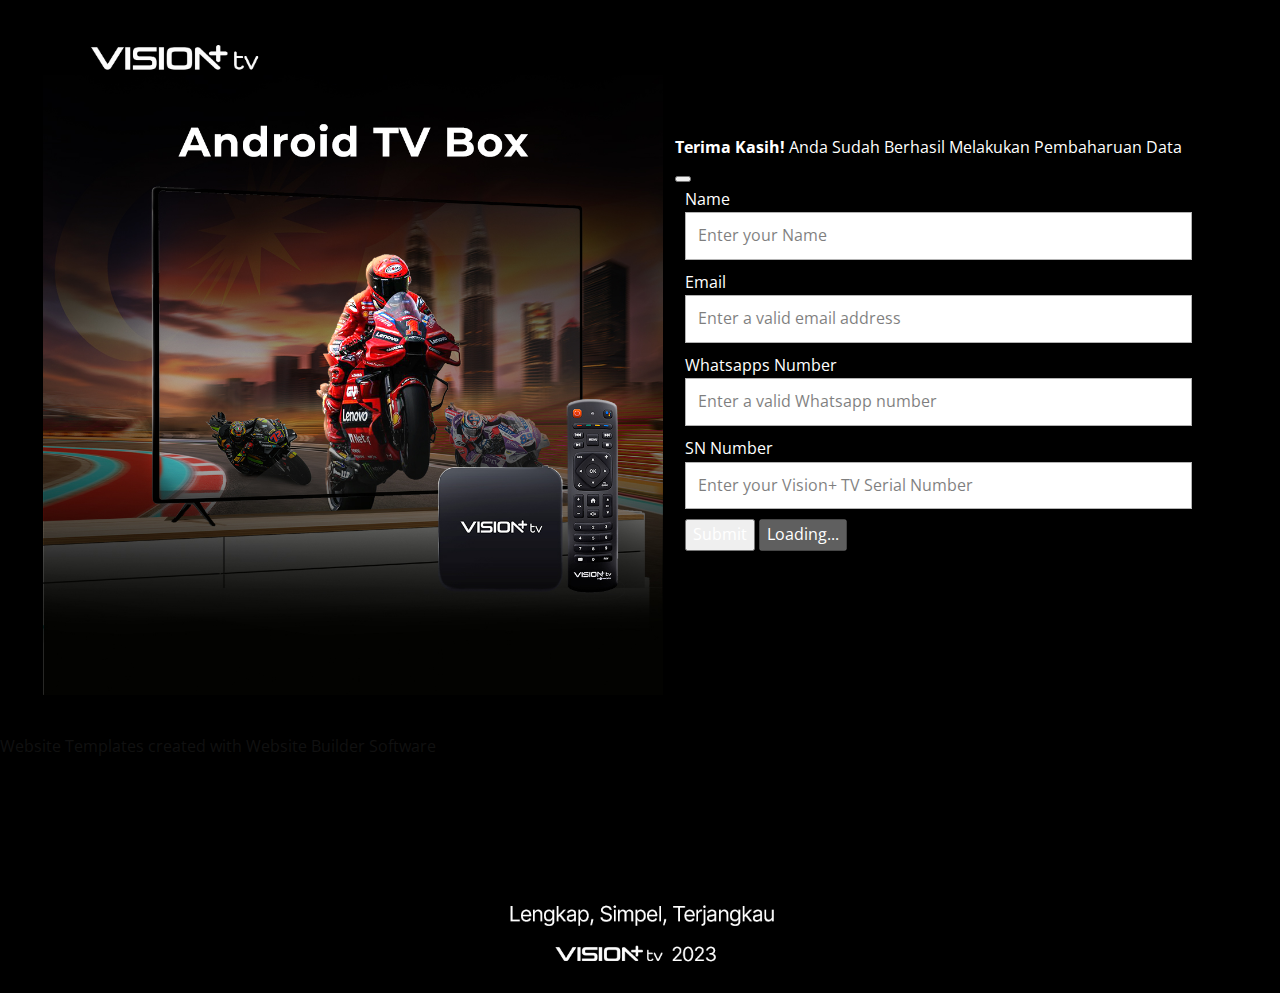
<file: index.html>
<!DOCTYPE html>
<html style="font-size: 16px" lang="en" class="u-responsive-xs">
  <head>
    <meta name="viewport" content="width=device-width, initial-scale=1.0" />
    <meta charset="utf-8" />
    <meta name="keywords" content="" />
    <meta name="description" content="" />
    <title>Home</title>
    <link rel="stylesheet" href="nicepage.css" media="screen" />
    <link rel="stylesheet" href="Home.css" media="screen" />
    <script
      class="u-script"
      type="text/javascript"
      src="jquery.js"
      defer=""
    ></script>
    <script
      class="u-script"
      type="text/javascript"
      src="nicepage.js"
      defer=""
    ></script>
    <meta name="generator" content="Nicepage 5.21.3, nicepage.com" />
    <meta name="referrer" content="origin" />
    <link
      id="u-theme-google-font"
      rel="stylesheet"
      href="https://fonts.googleapis.com/css?family=Roboto:100,100i,300,300i,400,400i,500,500i,700,700i,900,900i|Open+Sans:300,300i,400,400i,500,500i,600,600i,700,700i,800,800i"
    />

    <script
      src="https://cdn.jsdelivr.net/npm/bootstrap@5.0.2/dist/js/bootstrap.bundle.min.js"
      integrity="sha384-MrcW6ZMFYlzcLA8Nl+NtUVF0sA7MsXsP1UyJoMp4YLEuNSfAP+JcXn/tWtIaxVXM"
      crossorigin="anonymous"
    ></script>

    <script type="application/ld+json">
      {
        "@context": "http://schema.org",
        "@type": "Organization",
        "name": "",
        "logo": "images/LogoVisionTVWhite1.png"
      }
    </script>

    <meta name="theme-color" content="#478ac9" />
    <meta property="og:title" content="Home" />
    <meta property="og:type" content="website" />

    <meta data-intl-tel-input-cdn-path="intlTelInput/" />

    <!-- Bootstrap CSS -->
    <link href="https://cdn.jsdelivr.net/npm/bootstrap@5.0.2/dist/css/bootstrap.min.css" rel="stylesheet" integrity="sha384-EVSTQN3/azprG1Anm3QDgpJLIm9Nao0Yz1ztcQTwFspd3yD65VohhpuuCOmLASjC" crossorigin="anonymous">

  </head>
  <body
    data-home-page="Home.html"
    data-home-page-title="Home"
    data-path-to-root="./"
    data-include-products="false"
    class="u-body u-xl-mode"
    data-lang="en"
  >
    <header class="u-black u-clearfix u-header u-header" id="sec-ff6f">
      <div class="u-clearfix u-sheet u-valign-middle-xs u-sheet-1">
        <a
          href="https://www.visionplustv.id/"
          class="u-image u-logo u-image-1"
          data-image-width="2363"
          data-image-height="388"
          title="Vision+ TV - Android TV Box"
          target="_blank"
        >
          <img
            src="images/LogoVisionTVWhite1.png"
            class="u-logo-image u-logo-image-1"
          />
        </a>
      </div>
    </header>
    <section class="u-black u-clearfix u-section-1" id="sec-1114">
      <div
        class="u-clearfix u-sheet u-valign-middle-sm u-valign-middle-xs u-sheet-1"
      >
        <div
          class="custom-expanded data-layout-selected u-clearfix u-layout-wrap u-layout-wrap-1"
        >
          <div class="u-layout">
            <div class="u-layout-row">
              <div
                class="u-container-style u-layout-cell u-size-30 u-layout-cell-1"
              >
                <div
                  class="u-container-layout u-valign-bottom-lg u-valign-bottom-xl u-container-layout-1"
                >
                  <img
                    class="u-expanded-width-md u-expanded-width-sm u-expanded-width-xs u-image u-image-1"
                    src="images/assetwebsite.jpg"
                    data-image-width="1080"
                    data-image-height="1080"
                  />
                </div>
              </div>
              <div
                class="u-container-style u-layout-cell u-size-30 u-layout-cell-2"
              >
                <div
                  class="u-container-layout u-valign-top-lg u-valign-top-md u-valign-top-xl u-container-layout-2"
                >
                  <div class="custom-expanded u-form u-form-1">
                    <form name="Database_data-renew"
                      action="https://forms.nicepagesrv.com/v2/form/process"
                      class="u-clearfix u-form-spacing-10 u-form-vertical u-inner-form"
                      source="email"
                      name="form"
                      style="padding: 10px"
                    >

                    
                    <!--ALERT-->
                    <div class="alert alert-success alert-dismissible fade show my-alert d-none" role="alert" >
                      <strong>Terima Kasih!</strong> Anda Sudah Berhasil Melakukan Pembaharuan Data
                      <button type="button" class="btn-close" data-bs-dismiss="alert" aria-label="Close"></button>
                    </div>


                      <div class="u-form-group u-form-name">
                        <label for="name-69cd" class="u-label">Name</label>
                        <input
                          type="text"
                          placeholder="Enter your Name"
                          id="name-69cd"
                          name="Name"
                          class="u-input u-input-rectangle"
                          required=""
                        />
                      </div>
                      <div class="u-form-email u-form-group">
                        <label for="email-69cd" class="u-label">Email</label>
                        <input
                          type="email"
                          placeholder="Enter a valid email address"
                          id="email-69cd"
                          name="Email"
                          class="u-input u-input-rectangle"
                          required=""
                        />
                      </div>
                      <div class="u-form-group u-form-group-3">
                        <label for="text-6e44" class="u-label"
                          >Whatsapps Number</label
                        >
                        <input
                          type="text"
                          placeholder="Enter a valid Whatsapp number"
                          id="text-6e44"
                          name="Whatsapps Number"
                          class="u-input u-input-rectangle"
                        />
                      </div>
                      <div class="u-form-group u-form-group-4">
                        <label for="text-5b0f" class="u-label">SN Number</label>
                        <input
                          type="text"
                          placeholder="Enter your Vision+ TV Serial Number"
                          id="text-5b0f"
                          name="SN Number"
                          class="u-input u-input-rectangle"
                        />
                      </div>

                      <div class="u-form-group u-form-group-4"> 
                        <button class="btn btn-primary btn-kirim" type="submit">Submit</button>

                        <button class="btn btn-primary tombol-tunggu d-none" type="submit" disabled>
                          <span
                            class="spinner-border spinner-border-sm"
                            role="status"
                            aria-hidden="true"
                          ></span>
                          Loading...
                        </button>
                      
                    </div>

                    
                      
                    
<!--
                      <div class="u-form-send-message u-form-send-success">
                        Thank you! Your message has been sent.
                      </div>
                   

                      <div class="u-form-send-error u-form-send-message">
                        Unable to send your message. Please fix errors then try
                        again.
                      </div>
                      <input type="hidden" value="" name="recaptchaResponse" />
                      <input
                        type="hidden"
                        name="formServices"
                        value="53df6d8f-f91d-a0d3-095c-9e85aaa41cb6"
                      />



                       -->


                    </form>
                  </div>
                </div>
              </div>
            </div>
          </div>
        </div>
      </div>
    </section>

    <section style="background-color: #000000; height: 140px">
      Website Templates created with Website Builder Software
    </section>

    <footer
      class="u-align-center u-clearfix u-custom-color-1 u-footer u-footer"
      id="sec-67f2"
    >
      <div class="u-clearfix u-sheet u-valign-middle-lg u-sheet-1">
        <img
          class="custom-expanded u-image u-image-default u-image-1"
          src="images/Footer_1080x165px.png"
          alt=""
          data-image-width="1080"
          data-image-height="165"
        />
      </div>
    </footer>

    <script>
      const scriptURL = 'https://script.google.com/macros/s/AKfycbxROYCBbI3RdZ2p5UCr5UO6vUav9yqZ7TbaeyoPbB7FmQOdIkvi4_-EMhUyTCvjRt8xFQ/exec'
      const form = document.forms['Database_data-renew']
      const btnKirim = document.querySelector('.btn-kirim');
      const btnTunggu = document.querySelector('.tombol-tunggu');
      const myAlert =document.querySelector('.my-alert');
    
      form.addEventListener('submit', e => {
        e.preventDefault()
        //tampilkan tombol loading, hilangkan tombol submit
        btnKirim.classList.toggle('d-none');
        btnTunggu.classList.toggle('d-none');
        

        fetch(scriptURL, { method: 'POST', body: new FormData(form)})
          .then(response => {
            //tampilkan tombol submit, hilangkan tombol loading
            btnKirim.classList.toggle('d-none');
            btnTunggu.classList.toggle('d-none');
            
            //tampilkan alert
            myAlert.classList.toggle('d-none');

            //reset form
            form.reset();

            console.log('Success!', response);
          
          })
          .catch(error => console.error('Error!', error.message))
      })
    </script>

    <script
      src="https://cdn.jsdelivr.net/npm/bootstrap@5.0.2/dist/js/bootstrap.bundle.min.js"
      integrity="sha384-MrcW6ZMFYlzcLA8Nl+NtUVF0sA7MsXsP1UyJoMp4YLEuNSfAP+JcXn/tWtIaxVXM"
      crossorigin="anonymous"
    ></script>
  </body>
</html>
</file>
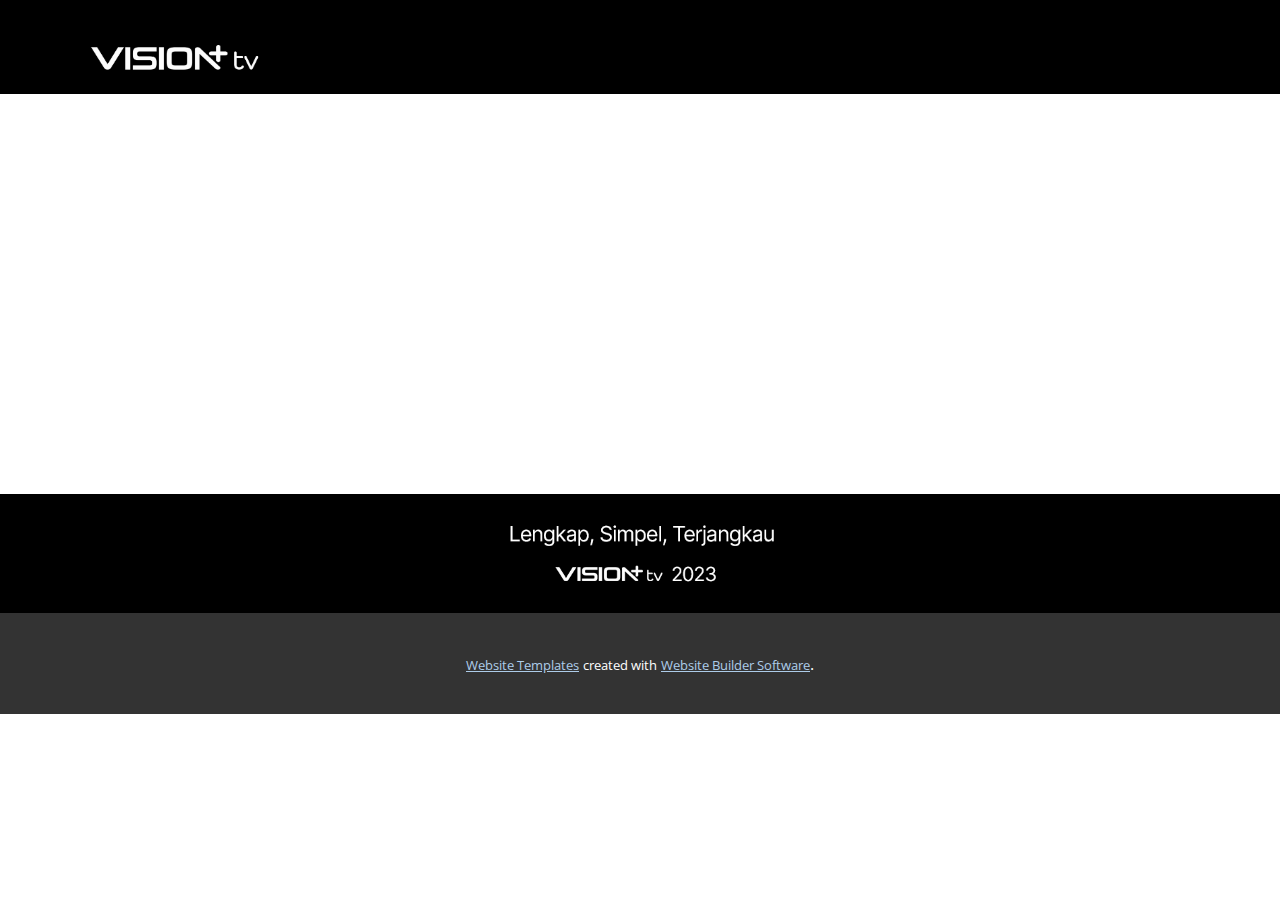
<file: About.html>
<!DOCTYPE html>
<html style="font-size: 16px;" lang="en"><head>
    <meta name="viewport" content="width=device-width, initial-scale=1.0">
    <meta charset="utf-8">
    <meta name="keywords" content="">
    <meta name="description" content="">
    <title>About</title>
    <link rel="stylesheet" href="nicepage.css" media="screen">
<link rel="stylesheet" href="About.css" media="screen">
    <script class="u-script" type="text/javascript" src="jquery.js" defer=""></script>
    <script class="u-script" type="text/javascript" src="nicepage.js" defer=""></script>
    <meta name="generator" content="Nicepage 5.21.3, nicepage.com">
    <link id="u-theme-google-font" rel="stylesheet" href="https://fonts.googleapis.com/css?family=Roboto:100,100i,300,300i,400,400i,500,500i,700,700i,900,900i|Open+Sans:300,300i,400,400i,500,500i,600,600i,700,700i,800,800i">
    
    
    
    <script type="application/ld+json">{
		"@context": "http://schema.org",
		"@type": "Organization",
		"name": "",
		"logo": "images/LogoVisionTVWhite1.png"
}</script>
    <meta name="theme-color" content="#478ac9">
    <meta property="og:title" content="About">
    <meta property="og:type" content="website">
  <meta data-intl-tel-input-cdn-path="intlTelInput/"></head>
  <body data-path-to-root="./" data-include-products="false" class="u-body u-xl-mode" data-lang="en"><header class="u-black u-clearfix u-header u-header" id="sec-ff6f"><div class="u-clearfix u-sheet u-valign-middle-xs u-sheet-1">
        <a href="https://www.visionplustv.id/" class="u-image u-logo u-image-1" data-image-width="2363" data-image-height="388" title="Vision+ TV - Android TV Box" target="_blank">
          <img src="images/LogoVisionTVWhite1.png" class="u-logo-image u-logo-image-1">
        </a>
      </div></header>
    <section class="u-clearfix u-section-1" id="sec-a8dc">
      <div class="u-clearfix u-sheet u-sheet-1"></div>
    </section>
    
    
    
    <footer class="u-align-center u-clearfix u-custom-color-1 u-footer u-footer" id="sec-67f2"><div class="u-clearfix u-sheet u-valign-middle-lg u-sheet-1">
        <img class="custom-expanded u-image u-image-default u-image-1" src="images/Footer_1080x165px.png" alt="" data-image-width="1080" data-image-height="165">
      </div></footer>
    <section class="u-backlink u-clearfix u-grey-80">
      <a class="u-link" href="https://nicepage.com/website-templates" target="_blank">
        <span>Website Templates</span>
      </a>
      <p class="u-text">
        <span>created with</span>
      </p>
      <a class="u-link" href="" target="_blank">
        <span>Website Builder Software</span>
      </a>. 
    </section>
  
</body></html>
</file>
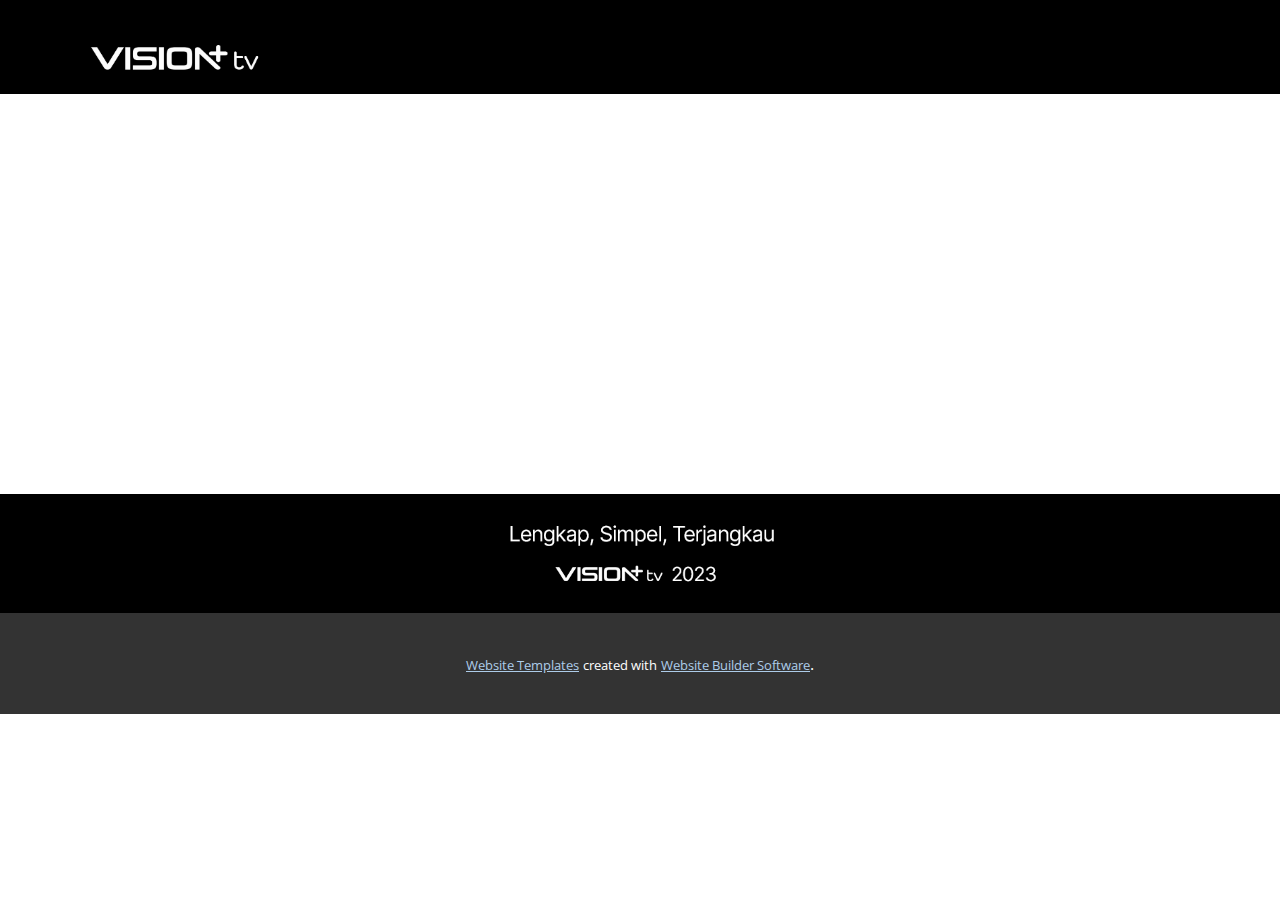
<file: Contact.html>
<!DOCTYPE html>
<html style="font-size: 16px;" lang="en"><head>
    <meta name="viewport" content="width=device-width, initial-scale=1.0">
    <meta charset="utf-8">
    <meta name="keywords" content="">
    <meta name="description" content="">
    <title>Contact</title>
    <link rel="stylesheet" href="nicepage.css" media="screen">
<link rel="stylesheet" href="Contact.css" media="screen">
    <script class="u-script" type="text/javascript" src="jquery.js" defer=""></script>
    <script class="u-script" type="text/javascript" src="nicepage.js" defer=""></script>
    <meta name="generator" content="Nicepage 5.21.3, nicepage.com">
    <link id="u-theme-google-font" rel="stylesheet" href="https://fonts.googleapis.com/css?family=Roboto:100,100i,300,300i,400,400i,500,500i,700,700i,900,900i|Open+Sans:300,300i,400,400i,500,500i,600,600i,700,700i,800,800i">
    
    
    
    <script type="application/ld+json">{
		"@context": "http://schema.org",
		"@type": "Organization",
		"name": "",
		"logo": "images/LogoVisionTVWhite1.png"
}</script>
    <meta name="theme-color" content="#478ac9">
    <meta property="og:title" content="Contact">
    <meta property="og:type" content="website">
  <meta data-intl-tel-input-cdn-path="intlTelInput/"></head>
  <body data-path-to-root="./" data-include-products="false" class="u-body u-xl-mode" data-lang="en"><header class="u-black u-clearfix u-header u-header" id="sec-ff6f"><div class="u-clearfix u-sheet u-valign-middle-xs u-sheet-1">
        <a href="https://www.visionplustv.id/" class="u-image u-logo u-image-1" data-image-width="2363" data-image-height="388" title="Vision+ TV - Android TV Box" target="_blank">
          <img src="images/LogoVisionTVWhite1.png" class="u-logo-image u-logo-image-1">
        </a>
      </div></header>
    <section class="u-clearfix u-section-1" id="sec-178b">
      <div class="u-clearfix u-sheet u-sheet-1"></div>
    </section>
    
    
    
    <footer class="u-align-center u-clearfix u-custom-color-1 u-footer u-footer" id="sec-67f2"><div class="u-clearfix u-sheet u-valign-middle-lg u-sheet-1">
        <img class="custom-expanded u-image u-image-default u-image-1" src="images/Footer_1080x165px.png" alt="" data-image-width="1080" data-image-height="165">
      </div></footer>
    <section class="u-backlink u-clearfix u-grey-80">
      <a class="u-link" href="https://nicepage.com/website-templates" target="_blank">
        <span>Website Templates</span>
      </a>
      <p class="u-text">
        <span>created with</span>
      </p>
      <a class="u-link" href="" target="_blank">
        <span>Website Builder Software</span>
      </a>. 
    </section>
  
</body></html>
</file>
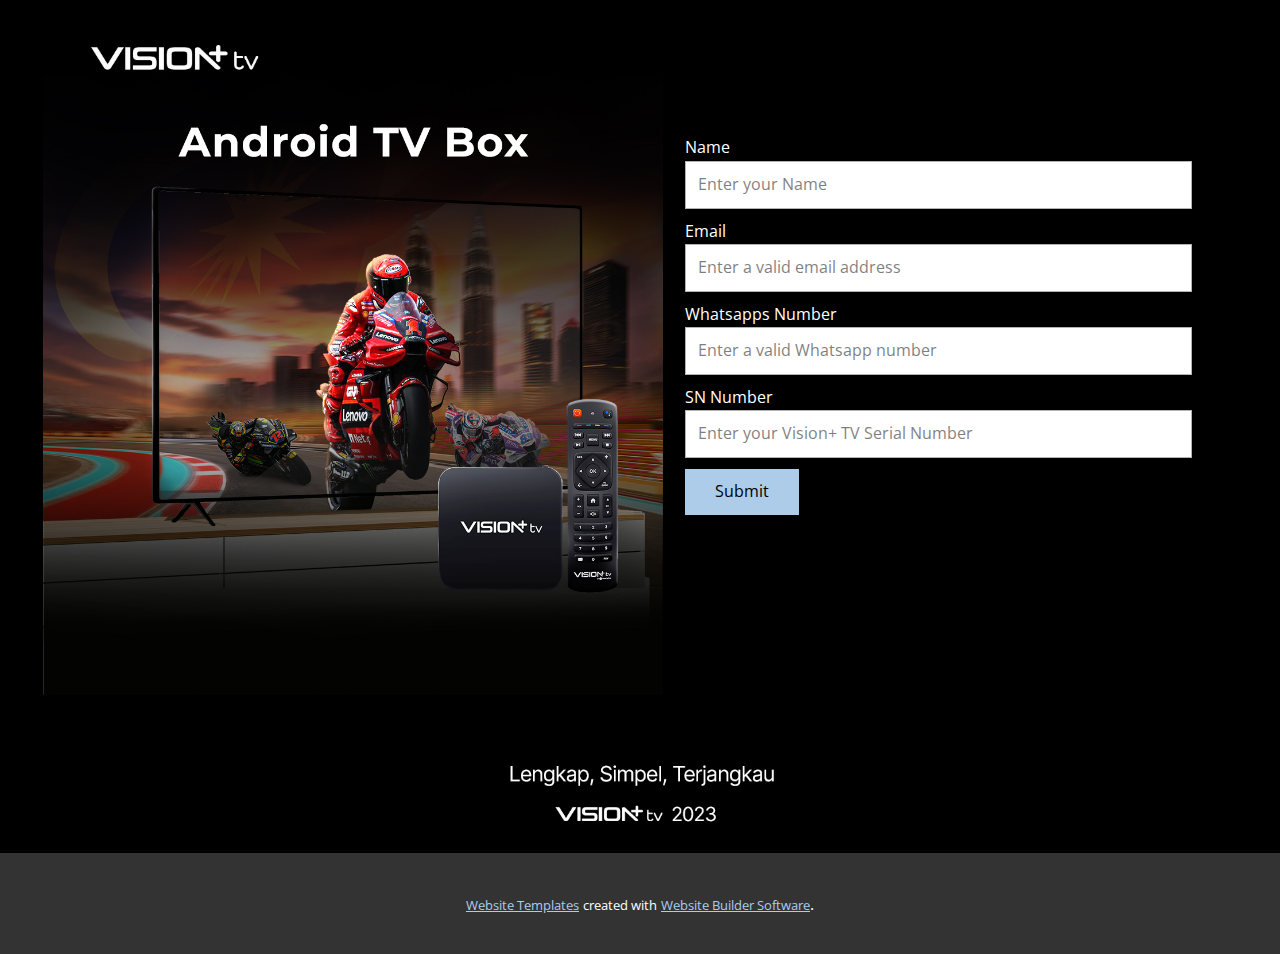
<file: Home.html>
<!DOCTYPE html>
<html style="font-size: 16px;" lang="en"><head>
    <meta name="viewport" content="width=device-width, initial-scale=1.0">
    <meta charset="utf-8">
    <meta name="keywords" content="">
    <meta name="description" content="">
    <title>Home</title>
    <link rel="stylesheet" href="nicepage.css" media="screen">
<link rel="stylesheet" href="Home.css" media="screen">
    <script class="u-script" type="text/javascript" src="jquery.js" defer=""></script>
    <script class="u-script" type="text/javascript" src="nicepage.js" defer=""></script>
    <meta name="generator" content="Nicepage 5.21.3, nicepage.com">
    <meta name="referrer" content="origin">
    <link id="u-theme-google-font" rel="stylesheet" href="https://fonts.googleapis.com/css?family=Roboto:100,100i,300,300i,400,400i,500,500i,700,700i,900,900i|Open+Sans:300,300i,400,400i,500,500i,600,600i,700,700i,800,800i">
    
    
    
    <script type="application/ld+json">{
		"@context": "http://schema.org",
		"@type": "Organization",
		"name": "",
		"logo": "images/LogoVisionTVWhite1.png"
}</script>
    <meta name="theme-color" content="#478ac9">
    <meta property="og:title" content="Home">
    <meta property="og:type" content="website">
  <meta data-intl-tel-input-cdn-path="intlTelInput/"></head>
  <body data-path-to-root="./" data-include-products="false" class="u-body u-xl-mode" data-lang="en"><header class="u-black u-clearfix u-header u-header" id="sec-ff6f"><div class="u-clearfix u-sheet u-valign-middle-xs u-sheet-1">
        <a href="https://www.visionplustv.id/" class="u-image u-logo u-image-1" data-image-width="2363" data-image-height="388" title="Vision+ TV - Android TV Box" target="_blank">
          <img src="images/LogoVisionTVWhite1.png" class="u-logo-image u-logo-image-1">
        </a>
      </div></header>
    <section class="u-black u-clearfix u-section-1" id="sec-1114">
      <div class="u-clearfix u-sheet u-valign-middle-sm u-valign-middle-xs u-sheet-1">
        <div class="custom-expanded data-layout-selected u-clearfix u-layout-wrap u-layout-wrap-1">
          <div class="u-layout">
            <div class="u-layout-row">
              <div class="u-container-style u-layout-cell u-size-30 u-layout-cell-1">
                <div class="u-container-layout u-valign-bottom-lg u-valign-bottom-xl u-container-layout-1">
                  <img class="u-expanded-width-md u-expanded-width-sm u-expanded-width-xs u-image u-image-1" src="images/assetwebsite.jpg" data-image-width="1080" data-image-height="1080">
                </div>
              </div>
              <div class="u-container-style u-layout-cell u-size-30 u-layout-cell-2">
                <div class="u-container-layout u-valign-top-lg u-valign-top-md u-valign-top-xl u-container-layout-2">
                  <div class="custom-expanded u-form u-form-1">
                    <form action="https://forms.nicepagesrv.com/v2/form/process" class="u-clearfix u-form-spacing-10 u-form-vertical u-inner-form" source="email" name="form" style="padding: 10px;">
                      <div class="u-form-group u-form-name">
                        <label for="name-69cd" class="u-label">Name</label>
                        <input type="text" placeholder="Enter your Name" id="name-69cd" name="name" class="u-input u-input-rectangle" required="">
                      </div>
                      <div class="u-form-email u-form-group">
                        <label for="email-69cd" class="u-label">Email</label>
                        <input type="email" placeholder="Enter a valid email address" id="email-69cd" name="email" class="u-input u-input-rectangle" required="">
                      </div>
                      <div class="u-form-group u-form-group-3">
                        <label for="text-6e44" class="u-label">Whatsapps Number</label>
                        <input type="text" placeholder="Enter a valid Whatsapp number" id="text-6e44" name="text" class="u-input u-input-rectangle">
                      </div>
                      <div class="u-form-group u-form-group-4">
                        <label for="text-5b0f" class="u-label">SN Number</label>
                        <input type="text" placeholder="Enter your Vision+ TV Serial Number" id="text-5b0f" name="text-1" class="u-input u-input-rectangle">
                      </div>
                      <div class="u-form-group u-form-submit">
                        <a href="#" class="u-btn u-btn-submit u-button-style">Submit</a>
                        <input type="submit" value="submit" class="u-form-control-hidden">
                      </div>
                      <div class="u-form-send-message u-form-send-success"> Thank you! Your message has been sent. </div>
                      <div class="u-form-send-error u-form-send-message"> Unable to send your message. Please fix errors then try again. </div>
                      <input type="hidden" value="" name="recaptchaResponse">
                      <input type="hidden" name="formServices" value="53df6d8f-f91d-a0d3-095c-9e85aaa41cb6">
                    </form>
                  </div>
                </div>
              </div>
            </div>
          </div>
        </div>
      </div>
    </section>
    
    
    
    <footer class="u-align-center u-clearfix u-custom-color-1 u-footer u-footer" id="sec-67f2"><div class="u-clearfix u-sheet u-valign-middle-lg u-sheet-1">
        <img class="custom-expanded u-image u-image-default u-image-1" src="images/Footer_1080x165px.png" alt="" data-image-width="1080" data-image-height="165">
      </div></footer>
    <section class="u-backlink u-clearfix u-grey-80">
      <a class="u-link" href="https://nicepage.com/website-templates" target="_blank">
        <span>Website Templates</span>
      </a>
      <p class="u-text">
        <span>created with</span>
      </p>
      <a class="u-link" href="" target="_blank">
        <span>Website Builder Software</span>
      </a>. 
    </section>
  
</body></html>
</file>
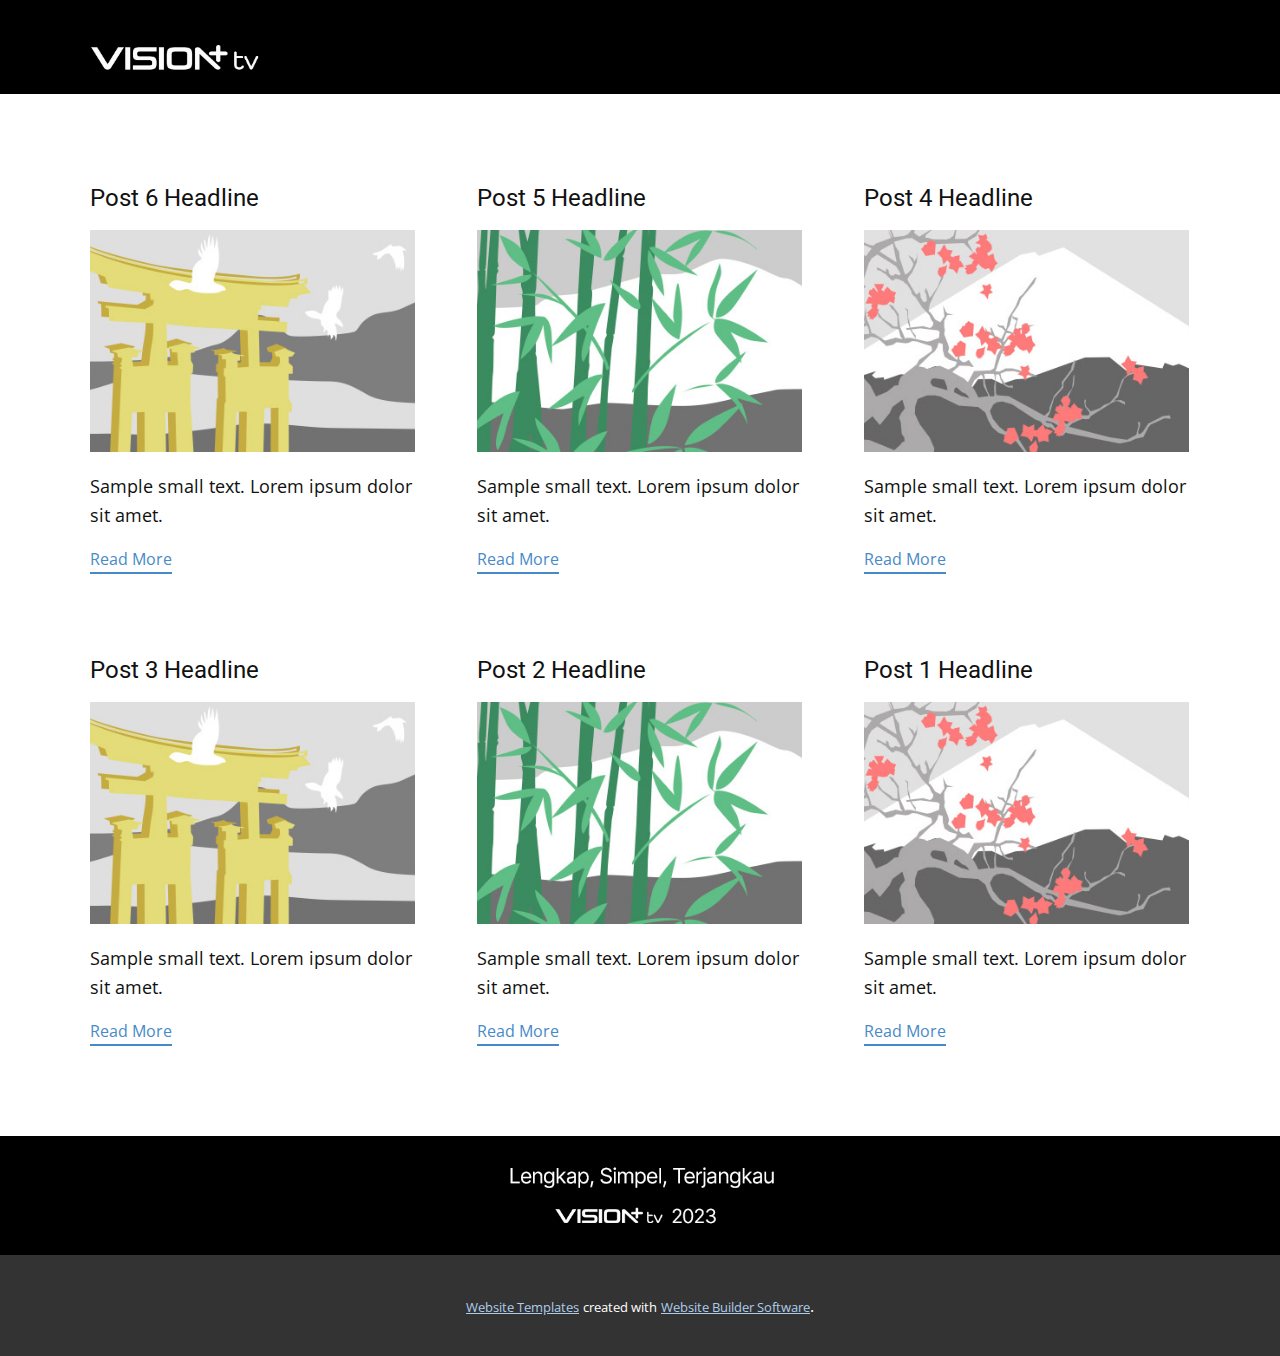
<file: blog/blog.html>
<!DOCTYPE html>
<html style="font-size: 16px;" lang="en"><head>
    <meta name="viewport" content="width=device-width, initial-scale=1.0">
    <meta charset="utf-8">
    <meta name="keywords" content="">
    <meta name="description" content="">
    <title>Blog</title>
    <link rel="stylesheet" href="../nicepage.css" media="screen">
<link rel="stylesheet" href="../Blog-Template.css" media="screen">
    <script class="u-script" type="text/javascript" src="../jquery.js" defer=""></script>
    <script class="u-script" type="text/javascript" src="../nicepage.js" defer=""></script>
    <meta name="generator" content="Nicepage 5.21.3, nicepage.com">
    <link id="u-theme-google-font" rel="stylesheet" href="https://fonts.googleapis.com/css?family=Roboto:100,100i,300,300i,400,400i,500,500i,700,700i,900,900i|Open+Sans:300,300i,400,400i,500,500i,600,600i,700,700i,800,800i">
    
    
    
    <script type="application/ld+json">{
		"@context": "http://schema.org",
		"@type": "Organization",
		"name": "",
		"logo": "images/LogoVisionTVWhite1.png"
}</script>
    <meta name="theme-color" content="#478ac9">
  <meta data-intl-tel-input-cdn-path="intlTelInput/"></head>
  <body data-path-to-root="./" data-include-products="false" class="u-body u-xl-mode" data-lang="en"><header class="u-black u-clearfix u-header u-header" id="sec-ff6f"><div class="u-clearfix u-sheet u-valign-middle-xs u-sheet-1">
        <a href="https://www.visionplustv.id/" class="u-image u-logo u-image-1" data-image-width="2363" data-image-height="388" title="Vision+ TV - Android TV Box" target="_blank">
          <img src="../images/LogoVisionTVWhite1.png" class="u-logo-image u-logo-image-1">
        </a>
      </div></header>
    <section class="u-clearfix u-section-1" id="sec-0f30">
      <div class="u-clearfix u-sheet u-valign-middle u-sheet-1"><!--blog--><!--blog_options_json--><!--{"type":"Recent","source":"","tags":"","count":""}--><!--/blog_options_json-->
        <div class="u-blog u-expanded-width u-repeater u-repeater-1"><!--blog_post-->
          <div class="u-blog-post u-container-style u-repeater-item u-white u-repeater-item-1">
            <div class="u-container-layout u-similar-container u-valign-top u-container-layout-1"><!--blog_post_header-->
              <h4 class="u-blog-control u-text u-text-1">
                <a class="u-post-header-link" href="../blog/post-5.html">Post 6 Headline</a>
              </h4><!--/blog_post_header--><!--blog_post_image-->
              <a class="u-post-header-link" href="../blog/post-5.html"><img alt="" class="u-blog-control u-expanded-width u-image u-image-default u-image-1" src="../images/8ad73f3c.jpeg"></a><!--/blog_post_image--><!--blog_post_content-->
              <div class="u-blog-control u-post-content u-text u-text-2 fr-view">Sample small text. Lorem ipsum dolor sit amet.</div><!--/blog_post_content--><!--blog_post_readmore-->
              <a href="../blog/post-5.html" class="u-blog-control u-border-2 u-border-palette-1-base u-btn u-btn-rectangle u-button-style u-none u-btn-1"><!--blog_post_readmore_content--><!--options_json--><!--{"content":"","defaultValue":"Read More"}--><!--/options_json-->Read More<!--/blog_post_readmore_content--></a><!--/blog_post_readmore-->
            </div>
          </div><div class="u-blog-post u-container-style u-repeater-item u-video-cover u-white">
            <div class="u-container-layout u-similar-container u-valign-top u-container-layout-2"><!--blog_post_header-->
              <h4 class="u-blog-control u-text u-text-3">
                <a class="u-post-header-link" href="../blog/post-4.html">Post 5 Headline</a>
              </h4><!--/blog_post_header--><!--blog_post_image-->
              <a class="u-post-header-link" href="../blog/post-4.html"><img alt="" class="u-blog-control u-expanded-width u-image u-image-default u-image-2" src="../images/68f64b9d.jpeg"></a><!--/blog_post_image--><!--blog_post_content-->
              <div class="u-blog-control u-post-content u-text u-text-4 fr-view">Sample small text. Lorem ipsum dolor sit amet.</div><!--/blog_post_content--><!--blog_post_readmore-->
              <a href="../blog/post-4.html" class="u-blog-control u-border-2 u-border-palette-1-base u-btn u-btn-rectangle u-button-style u-none u-btn-2"><!--blog_post_readmore_content--><!--options_json--><!--{"content":"","defaultValue":"Read More"}--><!--/options_json-->Read More<!--/blog_post_readmore_content--></a><!--/blog_post_readmore-->
            </div>
          </div><div class="u-blog-post u-container-style u-repeater-item u-video-cover u-white">
            <div class="u-container-layout u-similar-container u-valign-top u-container-layout-3"><!--blog_post_header-->
              <h4 class="u-blog-control u-text u-text-5">
                <a class="u-post-header-link" href="../blog/post-3.html">Post 4 Headline</a>
              </h4><!--/blog_post_header--><!--blog_post_image-->
              <a class="u-post-header-link" href="../blog/post-3.html"><img alt="" class="u-blog-control u-expanded-width u-image u-image-default u-image-3" src="../images/0fd3416c.jpeg"></a><!--/blog_post_image--><!--blog_post_content-->
              <div class="u-blog-control u-post-content u-text u-text-6 fr-view">Sample small text. Lorem ipsum dolor sit amet.</div><!--/blog_post_content--><!--blog_post_readmore-->
              <a href="../blog/post-3.html" class="u-blog-control u-border-2 u-border-palette-1-base u-btn u-btn-rectangle u-button-style u-none u-btn-3"><!--blog_post_readmore_content--><!--options_json--><!--{"content":"","defaultValue":"Read More"}--><!--/options_json-->Read More<!--/blog_post_readmore_content--></a><!--/blog_post_readmore-->
            </div>
          </div><div class="u-blog-post u-container-style u-repeater-item u-white u-repeater-item-1">
            <div class="u-container-layout u-similar-container u-valign-top u-container-layout-1"><!--blog_post_header-->
              <h4 class="u-blog-control u-text u-text-1">
                <a class="u-post-header-link" href="../blog/post-2.html">Post 3 Headline</a>
              </h4><!--/blog_post_header--><!--blog_post_image-->
              <a class="u-post-header-link" href="../blog/post-2.html"><img alt="" class="u-blog-control u-expanded-width u-image u-image-default u-image-1" src="../images/8ad73f3c.jpeg"></a><!--/blog_post_image--><!--blog_post_content-->
              <div class="u-blog-control u-post-content u-text u-text-2 fr-view">Sample small text. Lorem ipsum dolor sit amet.</div><!--/blog_post_content--><!--blog_post_readmore-->
              <a href="../blog/post-2.html" class="u-blog-control u-border-2 u-border-palette-1-base u-btn u-btn-rectangle u-button-style u-none u-btn-1"><!--blog_post_readmore_content--><!--options_json--><!--{"content":"","defaultValue":"Read More"}--><!--/options_json-->Read More<!--/blog_post_readmore_content--></a><!--/blog_post_readmore-->
            </div>
          </div><div class="u-blog-post u-container-style u-repeater-item u-video-cover u-white">
            <div class="u-container-layout u-similar-container u-valign-top u-container-layout-2"><!--blog_post_header-->
              <h4 class="u-blog-control u-text u-text-3">
                <a class="u-post-header-link" href="../blog/post-1.html">Post 2 Headline</a>
              </h4><!--/blog_post_header--><!--blog_post_image-->
              <a class="u-post-header-link" href="../blog/post-1.html"><img alt="" class="u-blog-control u-expanded-width u-image u-image-default u-image-2" src="../images/68f64b9d.jpeg"></a><!--/blog_post_image--><!--blog_post_content-->
              <div class="u-blog-control u-post-content u-text u-text-4 fr-view">Sample small text. Lorem ipsum dolor sit amet.</div><!--/blog_post_content--><!--blog_post_readmore-->
              <a href="../blog/post-1.html" class="u-blog-control u-border-2 u-border-palette-1-base u-btn u-btn-rectangle u-button-style u-none u-btn-2"><!--blog_post_readmore_content--><!--options_json--><!--{"content":"","defaultValue":"Read More"}--><!--/options_json-->Read More<!--/blog_post_readmore_content--></a><!--/blog_post_readmore-->
            </div>
          </div><div class="u-blog-post u-container-style u-repeater-item u-video-cover u-white">
            <div class="u-container-layout u-similar-container u-valign-top u-container-layout-3"><!--blog_post_header-->
              <h4 class="u-blog-control u-text u-text-5">
                <a class="u-post-header-link" href="../blog/post.html">Post 1 Headline</a>
              </h4><!--/blog_post_header--><!--blog_post_image-->
              <a class="u-post-header-link" href="../blog/post.html"><img alt="" class="u-blog-control u-expanded-width u-image u-image-default u-image-3" src="../images/0fd3416c.jpeg"></a><!--/blog_post_image--><!--blog_post_content-->
              <div class="u-blog-control u-post-content u-text u-text-6 fr-view">Sample small text. Lorem ipsum dolor sit amet.</div><!--/blog_post_content--><!--blog_post_readmore-->
              <a href="../blog/post.html" class="u-blog-control u-border-2 u-border-palette-1-base u-btn u-btn-rectangle u-button-style u-none u-btn-3"><!--blog_post_readmore_content--><!--options_json--><!--{"content":"","defaultValue":"Read More"}--><!--/options_json-->Read More<!--/blog_post_readmore_content--></a><!--/blog_post_readmore-->
            </div>
          </div><!--/blog_post--><!--blog_post-->
          <!--/blog_post--><!--blog_post-->
          <!--/blog_post-->
        </div><!--/blog-->
      </div>
    </section>
    
    
    
    <footer class="u-align-center u-clearfix u-custom-color-1 u-footer u-footer" id="sec-67f2"><div class="u-clearfix u-sheet u-valign-middle-lg u-sheet-1">
        <img class="custom-expanded u-image u-image-default u-image-1" src="../images/Footer_1080x165px.png" alt="" data-image-width="1080" data-image-height="165">
      </div></footer>
    <section class="u-backlink u-clearfix u-grey-80">
      <a class="u-link" href="https://nicepage.com/website-templates" target="_blank">
        <span>Website Templates</span>
      </a>
      <p class="u-text">
        <span>created with</span>
      </p>
      <a class="u-link" href="" target="_blank">
        <span>Website Builder Software</span>
      </a>. 
    </section>
  
</body></html>
</file>
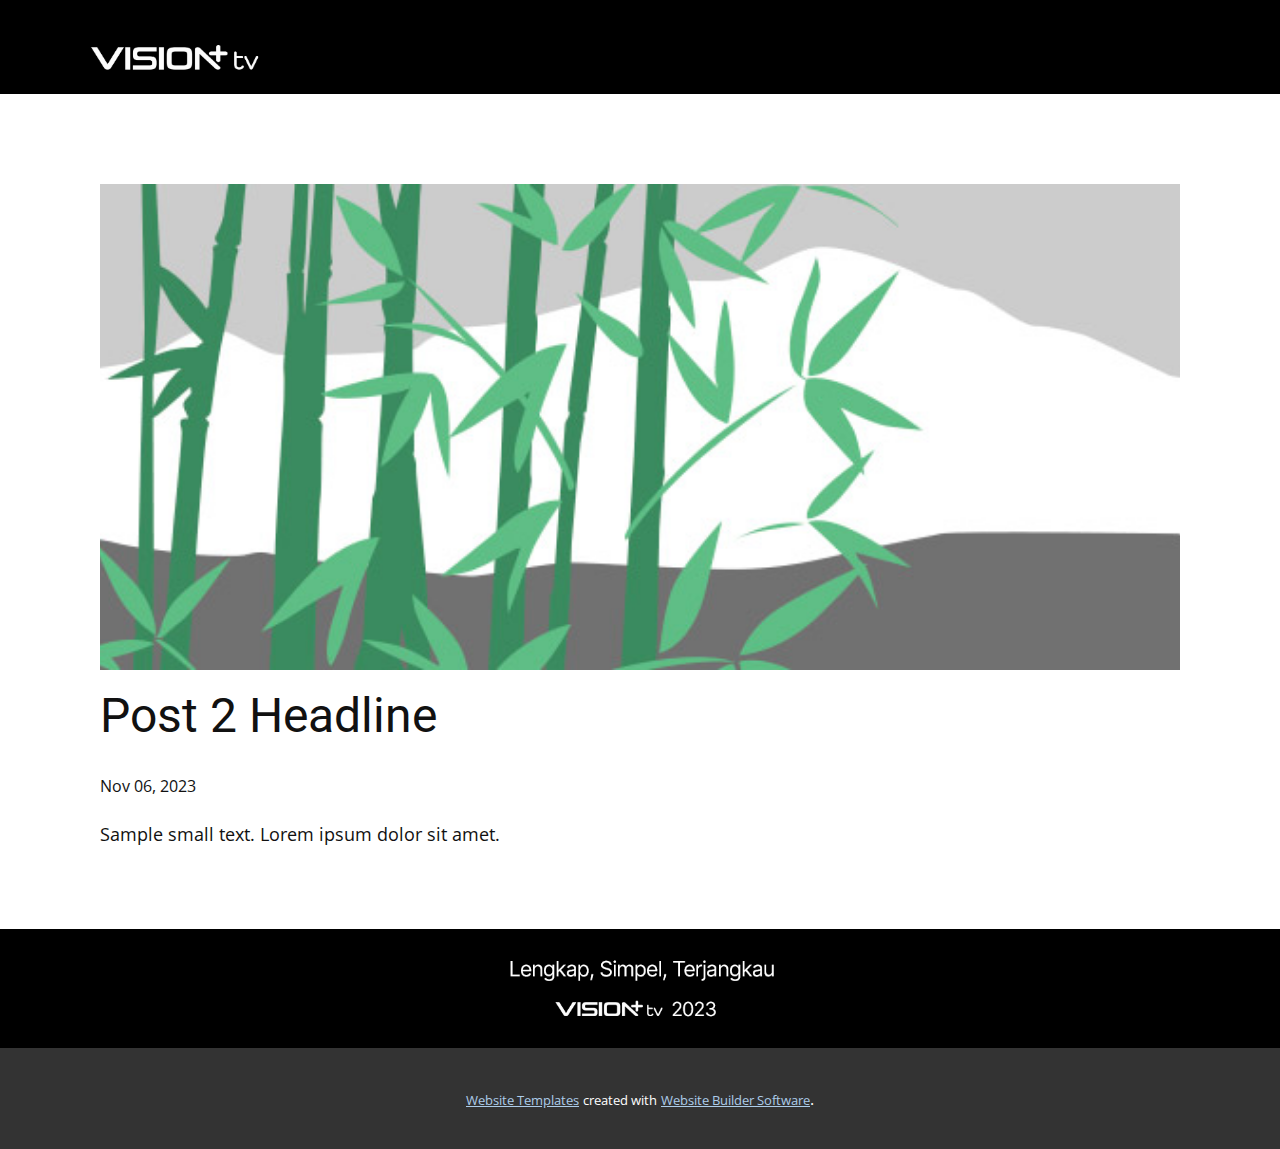
<file: blog/post-1.html>
<!DOCTYPE html>
<html style="font-size: 16px;" lang="en"><head>
    <meta name="viewport" content="width=device-width, initial-scale=1.0">
    <meta charset="utf-8">
    <meta name="keywords" content="Post 1 Headline">
    <meta name="description" content="">
    <title>Post 2 Headline</title>
    <link rel="stylesheet" href="../nicepage.css" media="screen">
<link rel="stylesheet" href="../Post-Template.css" media="screen">
    <script class="u-script" type="text/javascript" src="../jquery.js" defer=""></script>
    <script class="u-script" type="text/javascript" src="../nicepage.js" defer=""></script>
    <meta name="generator" content="Nicepage 5.21.3, nicepage.com">
    <link id="u-theme-google-font" rel="stylesheet" href="https://fonts.googleapis.com/css?family=Roboto:100,100i,300,300i,400,400i,500,500i,700,700i,900,900i|Open+Sans:300,300i,400,400i,500,500i,600,600i,700,700i,800,800i">
    
    
    
    <script type="application/ld+json">{
		"@context": "http://schema.org",
		"@type": "Organization",
		"name": "",
		"logo": "images/LogoVisionTVWhite1.png"
}</script>
    <meta name="theme-color" content="#478ac9">
  <meta data-intl-tel-input-cdn-path="intlTelInput/"></head>
  <body data-path-to-root="./" data-include-products="false" class="u-body u-xl-mode" data-lang="en"><header class="u-black u-clearfix u-header u-header" id="sec-ff6f"><div class="u-clearfix u-sheet u-valign-middle-xs u-sheet-1">
        <a href="https://www.visionplustv.id/" class="u-image u-logo u-image-1" data-image-width="2363" data-image-height="388" title="Vision+ TV - Android TV Box" target="_blank">
          <img src="../images/LogoVisionTVWhite1.png" class="u-logo-image u-logo-image-1">
        </a>
      </div></header>
    <section class="u-align-center u-clearfix u-section-1" id="sec-b276">
      <div class="u-clearfix u-sheet u-valign-middle-md u-valign-middle-sm u-valign-middle-xs u-sheet-1"><!--post_details--><!--post_details_options_json--><!--{"source":""}--><!--/post_details_options_json--><!--blog_post-->
        <div class="u-container-style u-expanded-width u-post-details u-post-details-1">
          <div class="u-container-layout u-valign-middle u-container-layout-1"><!--blog_post_image-->
            <img alt="" class="u-blog-control u-expanded-width u-image u-image-default u-image-1" src="../images/68f64b9d.jpeg"><!--/blog_post_image--><!--blog_post_header-->
            <h2 class="u-blog-control u-text u-text-1">Post 2 Headline</h2><!--/blog_post_header--><!--blog_post_metadata-->
            <div class="u-blog-control u-metadata u-metadata-1"><!--blog_post_metadata_date-->
              <span class="u-meta-date u-meta-icon">Nov 06, 2023</span><!--/blog_post_metadata_date--><!--blog_post_metadata_category-->
              <!--/blog_post_metadata_category--><!--blog_post_metadata_comments-->
              <!--/blog_post_metadata_comments-->
            </div><!--/blog_post_metadata--><!--blog_post_content-->
            <div class="u-align-justify u-blog-control u-post-content u-text u-text-2 fr-view">
  Sample small text. Lorem ipsum dolor sit amet.
  </div><!--/blog_post_content-->
          </div>
        </div><!--/blog_post--><!--/post_details-->
      </div>
    </section>
    
    
    
    <footer class="u-align-center u-clearfix u-custom-color-1 u-footer u-footer" id="sec-67f2"><div class="u-clearfix u-sheet u-valign-middle-lg u-sheet-1">
        <img class="custom-expanded u-image u-image-default u-image-1" src="../images/Footer_1080x165px.png" alt="" data-image-width="1080" data-image-height="165">
      </div></footer>
    <section class="u-backlink u-clearfix u-grey-80">
      <a class="u-link" href="https://nicepage.com/website-templates" target="_blank">
        <span>Website Templates</span>
      </a>
      <p class="u-text">
        <span>created with</span>
      </p>
      <a class="u-link" href="" target="_blank">
        <span>Website Builder Software</span>
      </a>. 
    </section>
  
</body></html>
</file>
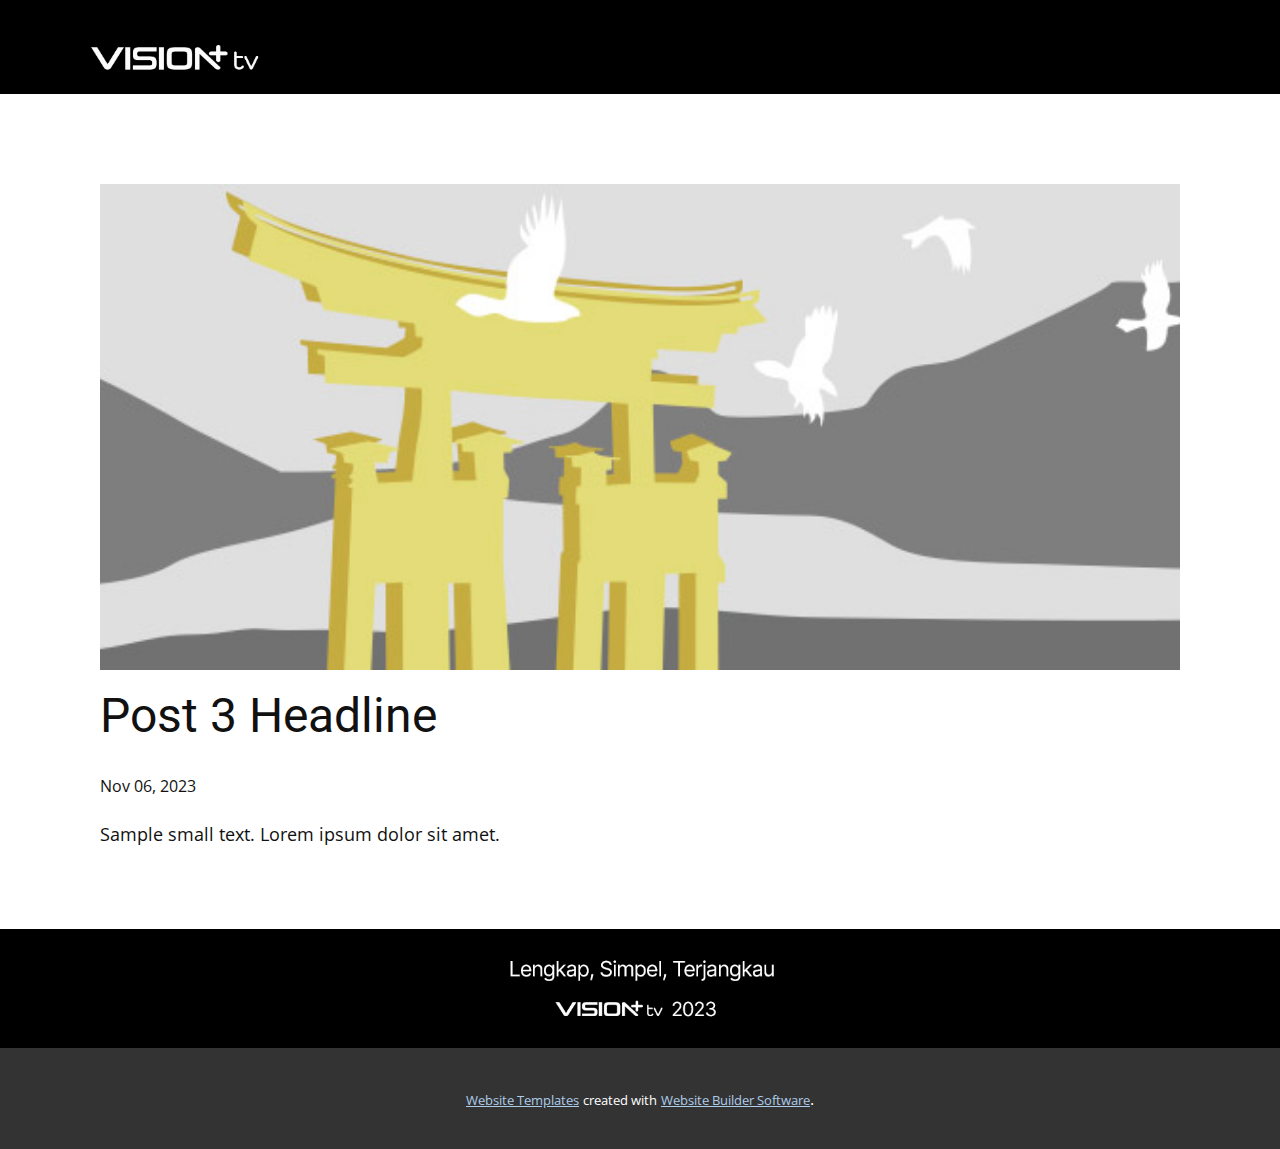
<file: blog/post-2.html>
<!DOCTYPE html>
<html style="font-size: 16px;" lang="en"><head>
    <meta name="viewport" content="width=device-width, initial-scale=1.0">
    <meta charset="utf-8">
    <meta name="keywords" content="Post 1 Headline">
    <meta name="description" content="">
    <title>Post 3 Headline</title>
    <link rel="stylesheet" href="../nicepage.css" media="screen">
<link rel="stylesheet" href="../Post-Template.css" media="screen">
    <script class="u-script" type="text/javascript" src="../jquery.js" defer=""></script>
    <script class="u-script" type="text/javascript" src="../nicepage.js" defer=""></script>
    <meta name="generator" content="Nicepage 5.21.3, nicepage.com">
    <link id="u-theme-google-font" rel="stylesheet" href="https://fonts.googleapis.com/css?family=Roboto:100,100i,300,300i,400,400i,500,500i,700,700i,900,900i|Open+Sans:300,300i,400,400i,500,500i,600,600i,700,700i,800,800i">
    
    
    
    <script type="application/ld+json">{
		"@context": "http://schema.org",
		"@type": "Organization",
		"name": "",
		"logo": "images/LogoVisionTVWhite1.png"
}</script>
    <meta name="theme-color" content="#478ac9">
  <meta data-intl-tel-input-cdn-path="intlTelInput/"></head>
  <body data-path-to-root="./" data-include-products="false" class="u-body u-xl-mode" data-lang="en"><header class="u-black u-clearfix u-header u-header" id="sec-ff6f"><div class="u-clearfix u-sheet u-valign-middle-xs u-sheet-1">
        <a href="https://www.visionplustv.id/" class="u-image u-logo u-image-1" data-image-width="2363" data-image-height="388" title="Vision+ TV - Android TV Box" target="_blank">
          <img src="../images/LogoVisionTVWhite1.png" class="u-logo-image u-logo-image-1">
        </a>
      </div></header>
    <section class="u-align-center u-clearfix u-section-1" id="sec-b276">
      <div class="u-clearfix u-sheet u-valign-middle-md u-valign-middle-sm u-valign-middle-xs u-sheet-1"><!--post_details--><!--post_details_options_json--><!--{"source":""}--><!--/post_details_options_json--><!--blog_post-->
        <div class="u-container-style u-expanded-width u-post-details u-post-details-1">
          <div class="u-container-layout u-valign-middle u-container-layout-1"><!--blog_post_image-->
            <img alt="" class="u-blog-control u-expanded-width u-image u-image-default u-image-1" src="../images/8ad73f3c.jpeg"><!--/blog_post_image--><!--blog_post_header-->
            <h2 class="u-blog-control u-text u-text-1">Post 3 Headline</h2><!--/blog_post_header--><!--blog_post_metadata-->
            <div class="u-blog-control u-metadata u-metadata-1"><!--blog_post_metadata_date-->
              <span class="u-meta-date u-meta-icon">Nov 06, 2023</span><!--/blog_post_metadata_date--><!--blog_post_metadata_category-->
              <!--/blog_post_metadata_category--><!--blog_post_metadata_comments-->
              <!--/blog_post_metadata_comments-->
            </div><!--/blog_post_metadata--><!--blog_post_content-->
            <div class="u-align-justify u-blog-control u-post-content u-text u-text-2 fr-view">
  Sample small text. Lorem ipsum dolor sit amet.
  </div><!--/blog_post_content-->
          </div>
        </div><!--/blog_post--><!--/post_details-->
      </div>
    </section>
    
    
    
    <footer class="u-align-center u-clearfix u-custom-color-1 u-footer u-footer" id="sec-67f2"><div class="u-clearfix u-sheet u-valign-middle-lg u-sheet-1">
        <img class="custom-expanded u-image u-image-default u-image-1" src="../images/Footer_1080x165px.png" alt="" data-image-width="1080" data-image-height="165">
      </div></footer>
    <section class="u-backlink u-clearfix u-grey-80">
      <a class="u-link" href="https://nicepage.com/website-templates" target="_blank">
        <span>Website Templates</span>
      </a>
      <p class="u-text">
        <span>created with</span>
      </p>
      <a class="u-link" href="" target="_blank">
        <span>Website Builder Software</span>
      </a>. 
    </section>
  
</body></html>
</file>
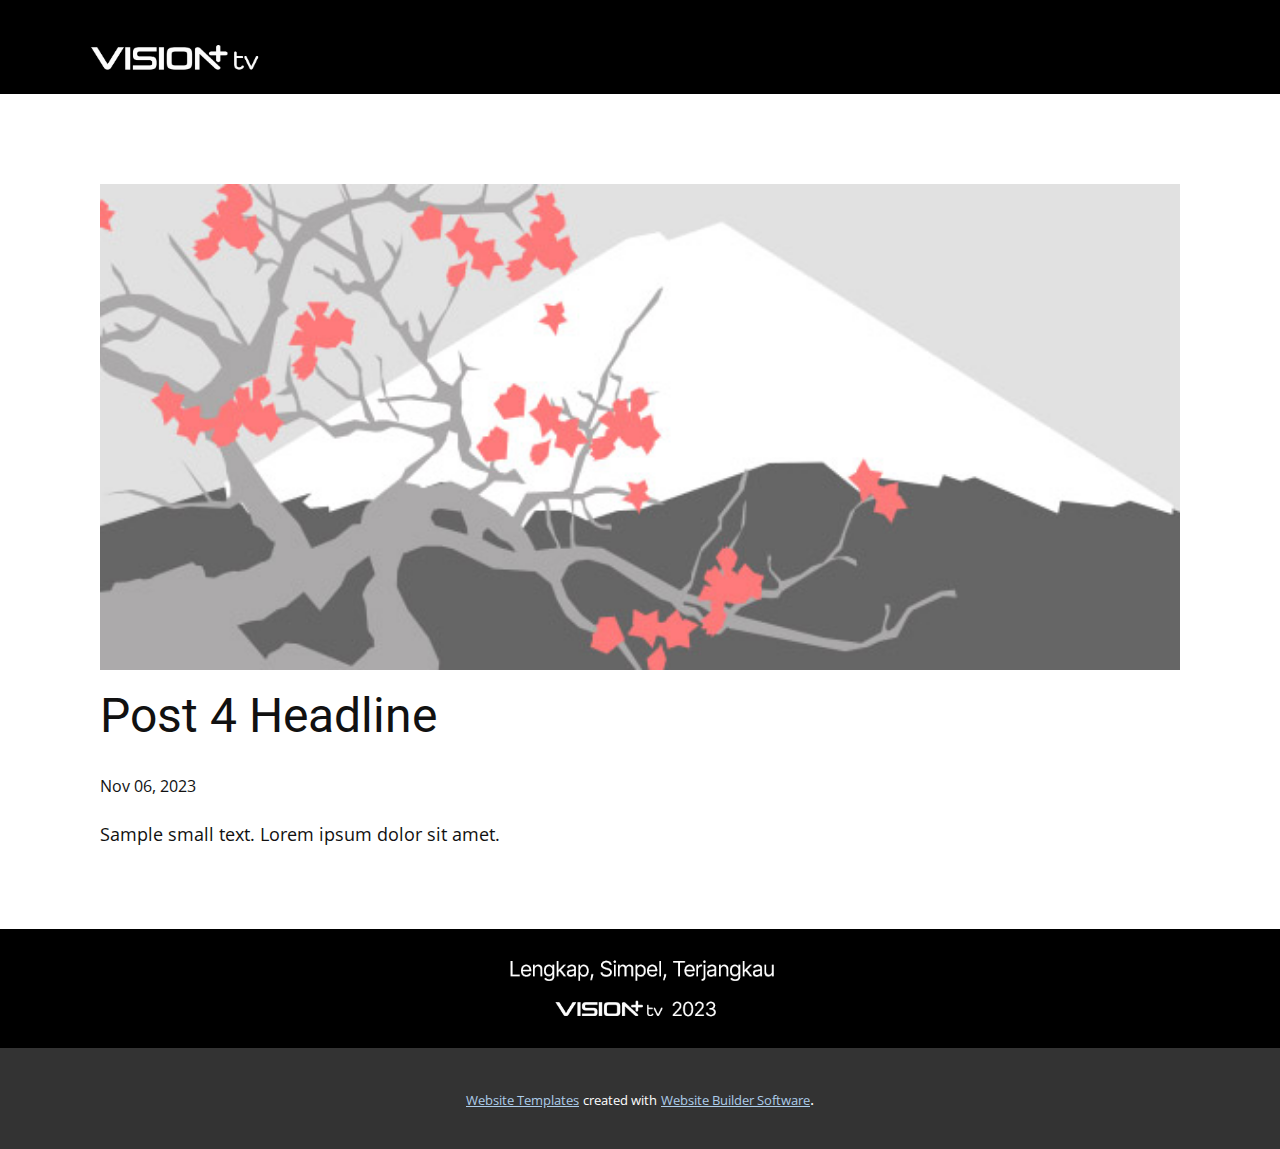
<file: blog/post-3.html>
<!DOCTYPE html>
<html style="font-size: 16px;" lang="en"><head>
    <meta name="viewport" content="width=device-width, initial-scale=1.0">
    <meta charset="utf-8">
    <meta name="keywords" content="Post 1 Headline">
    <meta name="description" content="">
    <title>Post 4 Headline</title>
    <link rel="stylesheet" href="../nicepage.css" media="screen">
<link rel="stylesheet" href="../Post-Template.css" media="screen">
    <script class="u-script" type="text/javascript" src="../jquery.js" defer=""></script>
    <script class="u-script" type="text/javascript" src="../nicepage.js" defer=""></script>
    <meta name="generator" content="Nicepage 5.21.3, nicepage.com">
    <link id="u-theme-google-font" rel="stylesheet" href="https://fonts.googleapis.com/css?family=Roboto:100,100i,300,300i,400,400i,500,500i,700,700i,900,900i|Open+Sans:300,300i,400,400i,500,500i,600,600i,700,700i,800,800i">
    
    
    
    <script type="application/ld+json">{
		"@context": "http://schema.org",
		"@type": "Organization",
		"name": "",
		"logo": "images/LogoVisionTVWhite1.png"
}</script>
    <meta name="theme-color" content="#478ac9">
  <meta data-intl-tel-input-cdn-path="intlTelInput/"></head>
  <body data-path-to-root="./" data-include-products="false" class="u-body u-xl-mode" data-lang="en"><header class="u-black u-clearfix u-header u-header" id="sec-ff6f"><div class="u-clearfix u-sheet u-valign-middle-xs u-sheet-1">
        <a href="https://www.visionplustv.id/" class="u-image u-logo u-image-1" data-image-width="2363" data-image-height="388" title="Vision+ TV - Android TV Box" target="_blank">
          <img src="../images/LogoVisionTVWhite1.png" class="u-logo-image u-logo-image-1">
        </a>
      </div></header>
    <section class="u-align-center u-clearfix u-section-1" id="sec-b276">
      <div class="u-clearfix u-sheet u-valign-middle-md u-valign-middle-sm u-valign-middle-xs u-sheet-1"><!--post_details--><!--post_details_options_json--><!--{"source":""}--><!--/post_details_options_json--><!--blog_post-->
        <div class="u-container-style u-expanded-width u-post-details u-post-details-1">
          <div class="u-container-layout u-valign-middle u-container-layout-1"><!--blog_post_image-->
            <img alt="" class="u-blog-control u-expanded-width u-image u-image-default u-image-1" src="../images/0fd3416c.jpeg"><!--/blog_post_image--><!--blog_post_header-->
            <h2 class="u-blog-control u-text u-text-1">Post 4 Headline</h2><!--/blog_post_header--><!--blog_post_metadata-->
            <div class="u-blog-control u-metadata u-metadata-1"><!--blog_post_metadata_date-->
              <span class="u-meta-date u-meta-icon">Nov 06, 2023</span><!--/blog_post_metadata_date--><!--blog_post_metadata_category-->
              <!--/blog_post_metadata_category--><!--blog_post_metadata_comments-->
              <!--/blog_post_metadata_comments-->
            </div><!--/blog_post_metadata--><!--blog_post_content-->
            <div class="u-align-justify u-blog-control u-post-content u-text u-text-2 fr-view">
  Sample small text. Lorem ipsum dolor sit amet.
  </div><!--/blog_post_content-->
          </div>
        </div><!--/blog_post--><!--/post_details-->
      </div>
    </section>
    
    
    
    <footer class="u-align-center u-clearfix u-custom-color-1 u-footer u-footer" id="sec-67f2"><div class="u-clearfix u-sheet u-valign-middle-lg u-sheet-1">
        <img class="custom-expanded u-image u-image-default u-image-1" src="../images/Footer_1080x165px.png" alt="" data-image-width="1080" data-image-height="165">
      </div></footer>
    <section class="u-backlink u-clearfix u-grey-80">
      <a class="u-link" href="https://nicepage.com/website-templates" target="_blank">
        <span>Website Templates</span>
      </a>
      <p class="u-text">
        <span>created with</span>
      </p>
      <a class="u-link" href="" target="_blank">
        <span>Website Builder Software</span>
      </a>. 
    </section>
  
</body></html>
</file>
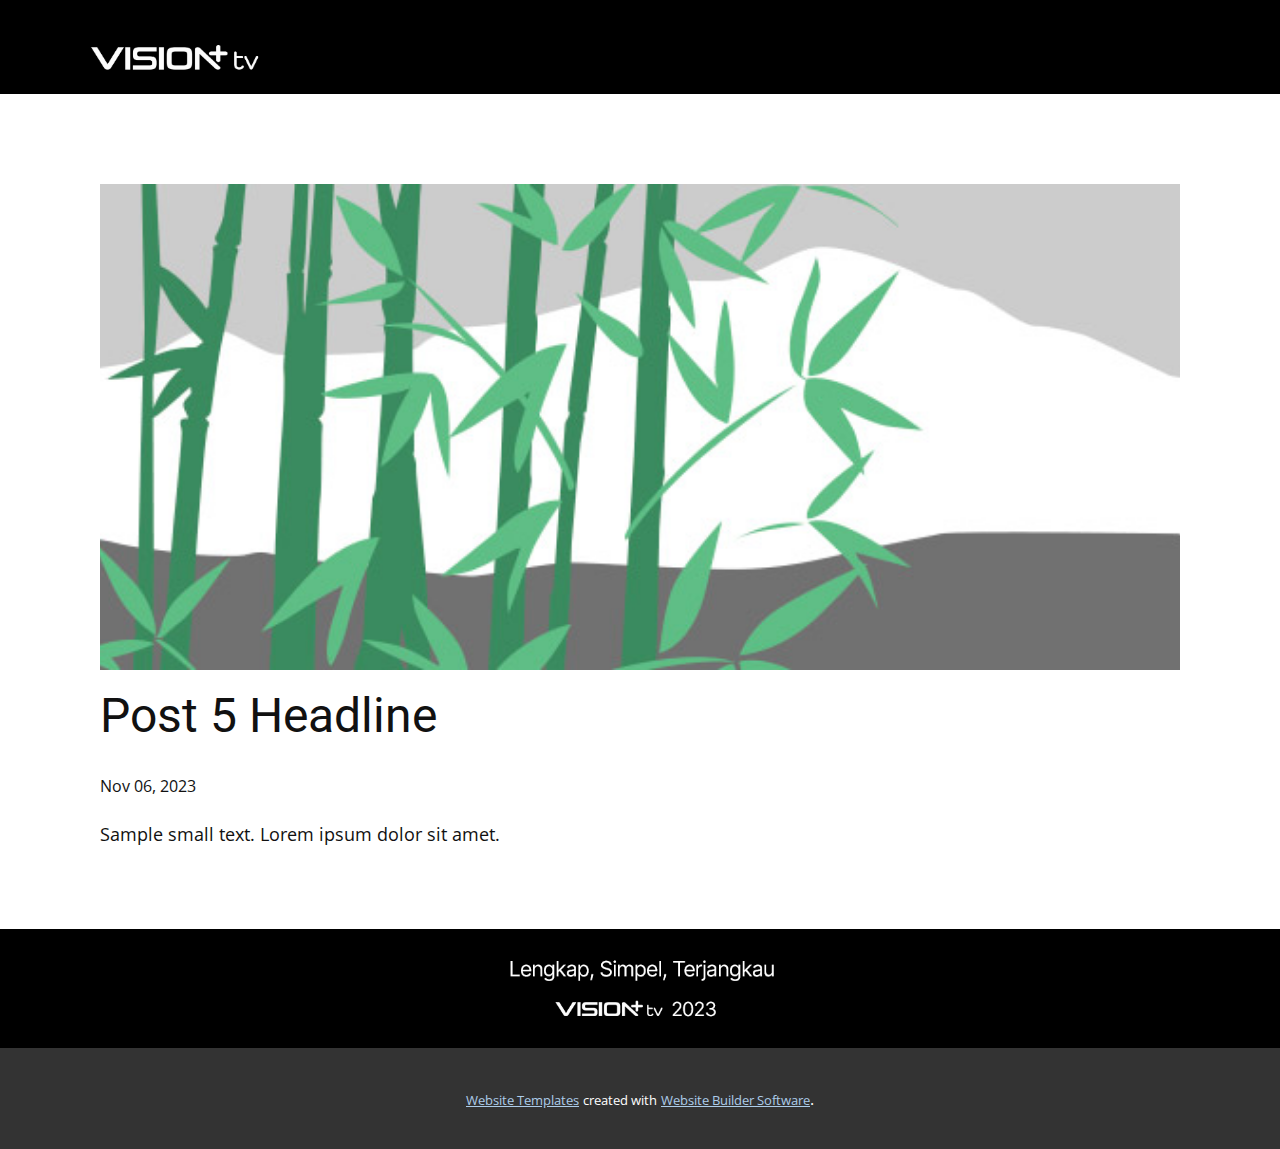
<file: blog/post-4.html>
<!DOCTYPE html>
<html style="font-size: 16px;" lang="en"><head>
    <meta name="viewport" content="width=device-width, initial-scale=1.0">
    <meta charset="utf-8">
    <meta name="keywords" content="Post 1 Headline">
    <meta name="description" content="">
    <title>Post 5 Headline</title>
    <link rel="stylesheet" href="../nicepage.css" media="screen">
<link rel="stylesheet" href="../Post-Template.css" media="screen">
    <script class="u-script" type="text/javascript" src="../jquery.js" defer=""></script>
    <script class="u-script" type="text/javascript" src="../nicepage.js" defer=""></script>
    <meta name="generator" content="Nicepage 5.21.3, nicepage.com">
    <link id="u-theme-google-font" rel="stylesheet" href="https://fonts.googleapis.com/css?family=Roboto:100,100i,300,300i,400,400i,500,500i,700,700i,900,900i|Open+Sans:300,300i,400,400i,500,500i,600,600i,700,700i,800,800i">
    
    
    
    <script type="application/ld+json">{
		"@context": "http://schema.org",
		"@type": "Organization",
		"name": "",
		"logo": "images/LogoVisionTVWhite1.png"
}</script>
    <meta name="theme-color" content="#478ac9">
  <meta data-intl-tel-input-cdn-path="intlTelInput/"></head>
  <body data-path-to-root="./" data-include-products="false" class="u-body u-xl-mode" data-lang="en"><header class="u-black u-clearfix u-header u-header" id="sec-ff6f"><div class="u-clearfix u-sheet u-valign-middle-xs u-sheet-1">
        <a href="https://www.visionplustv.id/" class="u-image u-logo u-image-1" data-image-width="2363" data-image-height="388" title="Vision+ TV - Android TV Box" target="_blank">
          <img src="../images/LogoVisionTVWhite1.png" class="u-logo-image u-logo-image-1">
        </a>
      </div></header>
    <section class="u-align-center u-clearfix u-section-1" id="sec-b276">
      <div class="u-clearfix u-sheet u-valign-middle-md u-valign-middle-sm u-valign-middle-xs u-sheet-1"><!--post_details--><!--post_details_options_json--><!--{"source":""}--><!--/post_details_options_json--><!--blog_post-->
        <div class="u-container-style u-expanded-width u-post-details u-post-details-1">
          <div class="u-container-layout u-valign-middle u-container-layout-1"><!--blog_post_image-->
            <img alt="" class="u-blog-control u-expanded-width u-image u-image-default u-image-1" src="../images/68f64b9d.jpeg"><!--/blog_post_image--><!--blog_post_header-->
            <h2 class="u-blog-control u-text u-text-1">Post 5 Headline</h2><!--/blog_post_header--><!--blog_post_metadata-->
            <div class="u-blog-control u-metadata u-metadata-1"><!--blog_post_metadata_date-->
              <span class="u-meta-date u-meta-icon">Nov 06, 2023</span><!--/blog_post_metadata_date--><!--blog_post_metadata_category-->
              <!--/blog_post_metadata_category--><!--blog_post_metadata_comments-->
              <!--/blog_post_metadata_comments-->
            </div><!--/blog_post_metadata--><!--blog_post_content-->
            <div class="u-align-justify u-blog-control u-post-content u-text u-text-2 fr-view">
  Sample small text. Lorem ipsum dolor sit amet.
  </div><!--/blog_post_content-->
          </div>
        </div><!--/blog_post--><!--/post_details-->
      </div>
    </section>
    
    
    
    <footer class="u-align-center u-clearfix u-custom-color-1 u-footer u-footer" id="sec-67f2"><div class="u-clearfix u-sheet u-valign-middle-lg u-sheet-1">
        <img class="custom-expanded u-image u-image-default u-image-1" src="../images/Footer_1080x165px.png" alt="" data-image-width="1080" data-image-height="165">
      </div></footer>
    <section class="u-backlink u-clearfix u-grey-80">
      <a class="u-link" href="https://nicepage.com/website-templates" target="_blank">
        <span>Website Templates</span>
      </a>
      <p class="u-text">
        <span>created with</span>
      </p>
      <a class="u-link" href="" target="_blank">
        <span>Website Builder Software</span>
      </a>. 
    </section>
  
</body></html>
</file>
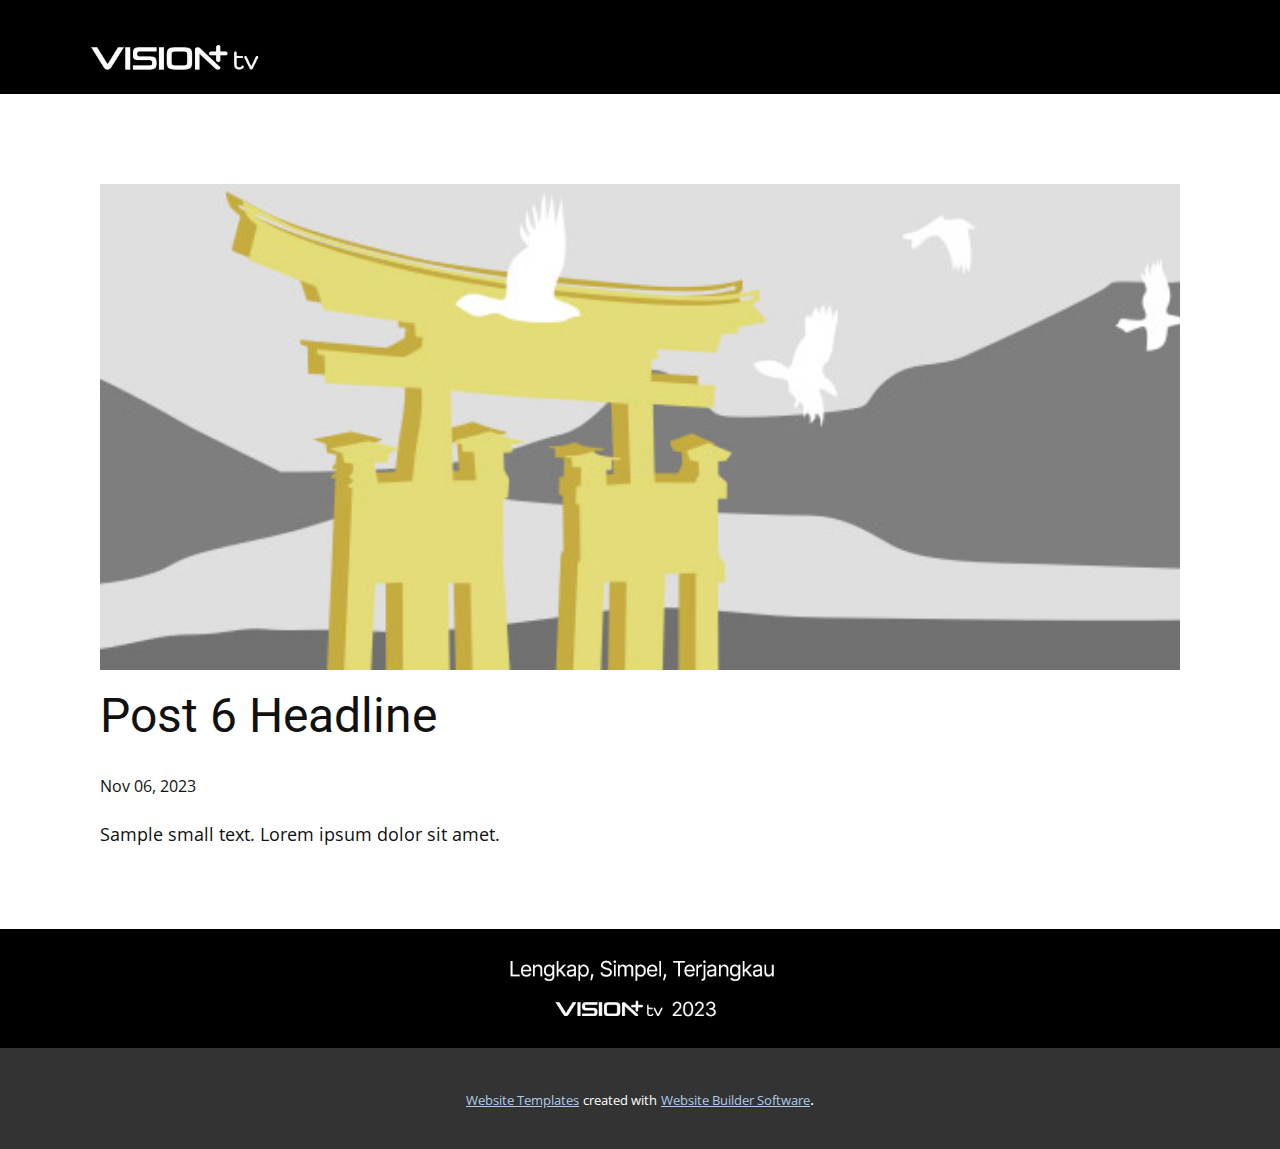
<file: blog/post-5.html>
<!DOCTYPE html>
<html style="font-size: 16px;" lang="en"><head>
    <meta name="viewport" content="width=device-width, initial-scale=1.0">
    <meta charset="utf-8">
    <meta name="keywords" content="Post 1 Headline">
    <meta name="description" content="">
    <title>Post 6 Headline</title>
    <link rel="stylesheet" href="../nicepage.css" media="screen">
<link rel="stylesheet" href="../Post-Template.css" media="screen">
    <script class="u-script" type="text/javascript" src="../jquery.js" defer=""></script>
    <script class="u-script" type="text/javascript" src="../nicepage.js" defer=""></script>
    <meta name="generator" content="Nicepage 5.21.3, nicepage.com">
    <link id="u-theme-google-font" rel="stylesheet" href="https://fonts.googleapis.com/css?family=Roboto:100,100i,300,300i,400,400i,500,500i,700,700i,900,900i|Open+Sans:300,300i,400,400i,500,500i,600,600i,700,700i,800,800i">
    
    
    
    <script type="application/ld+json">{
		"@context": "http://schema.org",
		"@type": "Organization",
		"name": "",
		"logo": "images/LogoVisionTVWhite1.png"
}</script>
    <meta name="theme-color" content="#478ac9">
  <meta data-intl-tel-input-cdn-path="intlTelInput/"></head>
  <body data-path-to-root="./" data-include-products="false" class="u-body u-xl-mode" data-lang="en"><header class="u-black u-clearfix u-header u-header" id="sec-ff6f"><div class="u-clearfix u-sheet u-valign-middle-xs u-sheet-1">
        <a href="https://www.visionplustv.id/" class="u-image u-logo u-image-1" data-image-width="2363" data-image-height="388" title="Vision+ TV - Android TV Box" target="_blank">
          <img src="../images/LogoVisionTVWhite1.png" class="u-logo-image u-logo-image-1">
        </a>
      </div></header>
    <section class="u-align-center u-clearfix u-section-1" id="sec-b276">
      <div class="u-clearfix u-sheet u-valign-middle-md u-valign-middle-sm u-valign-middle-xs u-sheet-1"><!--post_details--><!--post_details_options_json--><!--{"source":""}--><!--/post_details_options_json--><!--blog_post-->
        <div class="u-container-style u-expanded-width u-post-details u-post-details-1">
          <div class="u-container-layout u-valign-middle u-container-layout-1"><!--blog_post_image-->
            <img alt="" class="u-blog-control u-expanded-width u-image u-image-default u-image-1" src="../images/8ad73f3c.jpeg"><!--/blog_post_image--><!--blog_post_header-->
            <h2 class="u-blog-control u-text u-text-1">Post 6 Headline</h2><!--/blog_post_header--><!--blog_post_metadata-->
            <div class="u-blog-control u-metadata u-metadata-1"><!--blog_post_metadata_date-->
              <span class="u-meta-date u-meta-icon">Nov 06, 2023</span><!--/blog_post_metadata_date--><!--blog_post_metadata_category-->
              <!--/blog_post_metadata_category--><!--blog_post_metadata_comments-->
              <!--/blog_post_metadata_comments-->
            </div><!--/blog_post_metadata--><!--blog_post_content-->
            <div class="u-align-justify u-blog-control u-post-content u-text u-text-2 fr-view">
  Sample small text. Lorem ipsum dolor sit amet.
  </div><!--/blog_post_content-->
          </div>
        </div><!--/blog_post--><!--/post_details-->
      </div>
    </section>
    
    
    
    <footer class="u-align-center u-clearfix u-custom-color-1 u-footer u-footer" id="sec-67f2"><div class="u-clearfix u-sheet u-valign-middle-lg u-sheet-1">
        <img class="custom-expanded u-image u-image-default u-image-1" src="../images/Footer_1080x165px.png" alt="" data-image-width="1080" data-image-height="165">
      </div></footer>
    <section class="u-backlink u-clearfix u-grey-80">
      <a class="u-link" href="https://nicepage.com/website-templates" target="_blank">
        <span>Website Templates</span>
      </a>
      <p class="u-text">
        <span>created with</span>
      </p>
      <a class="u-link" href="" target="_blank">
        <span>Website Builder Software</span>
      </a>. 
    </section>
  
</body></html>
</file>
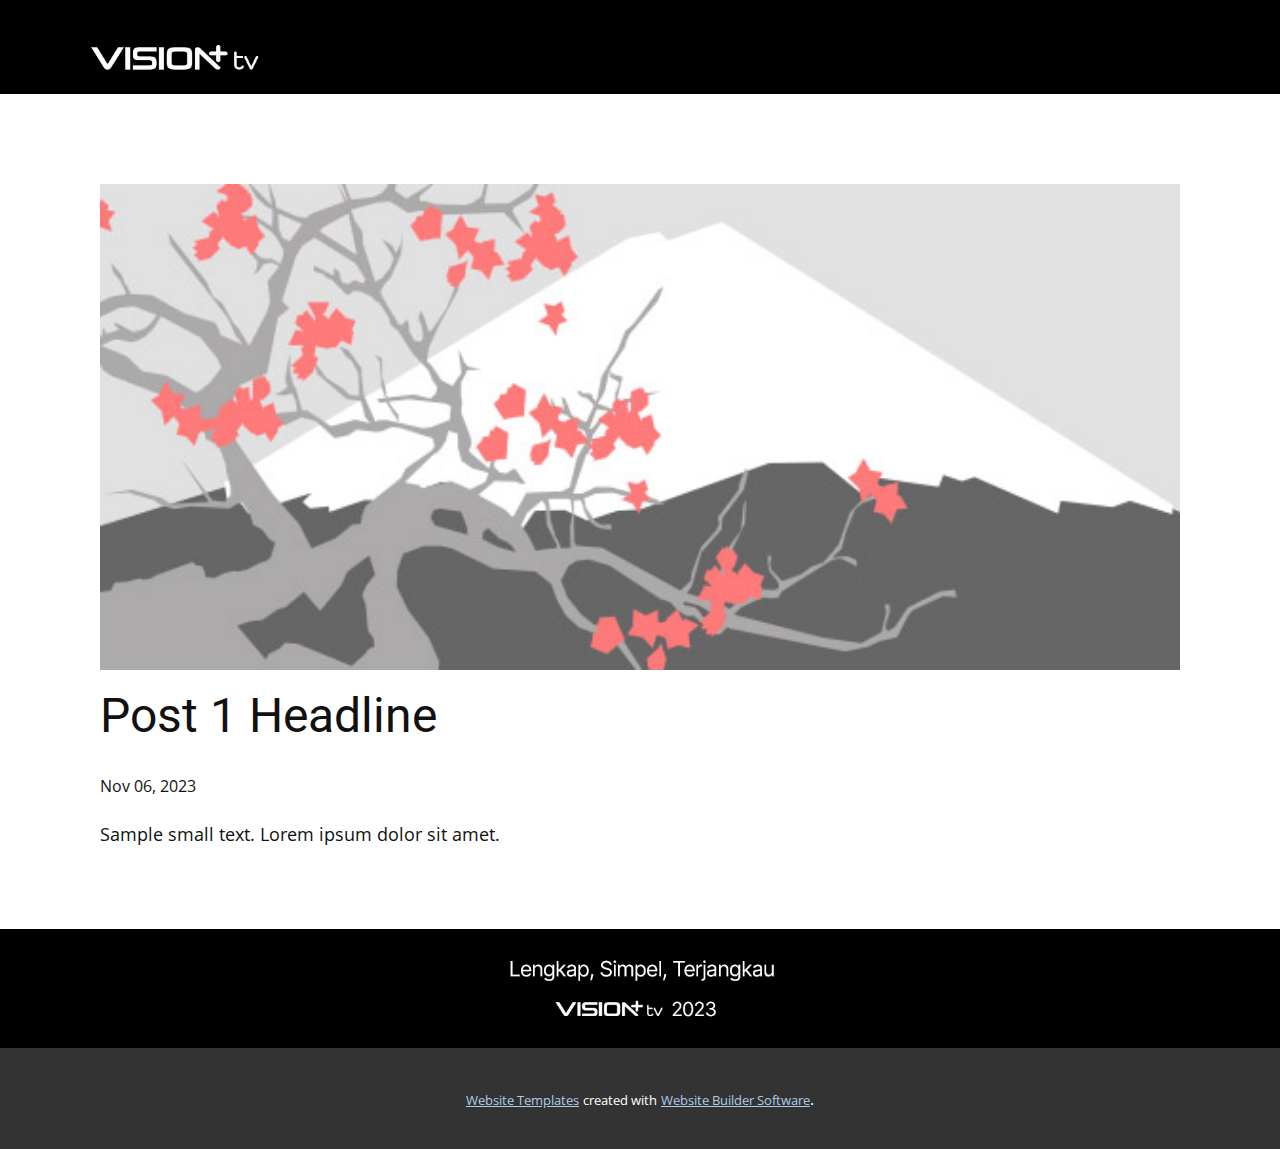
<file: blog/post.html>
<!DOCTYPE html>
<html style="font-size: 16px;" lang="en"><head>
    <meta name="viewport" content="width=device-width, initial-scale=1.0">
    <meta charset="utf-8">
    <meta name="keywords" content="Post 1 Headline">
    <meta name="description" content="">
    <title>Post 1 Headline</title>
    <link rel="stylesheet" href="../nicepage.css" media="screen">
<link rel="stylesheet" href="../Post-Template.css" media="screen">
    <script class="u-script" type="text/javascript" src="../jquery.js" defer=""></script>
    <script class="u-script" type="text/javascript" src="../nicepage.js" defer=""></script>
    <meta name="generator" content="Nicepage 5.21.3, nicepage.com">
    <link id="u-theme-google-font" rel="stylesheet" href="https://fonts.googleapis.com/css?family=Roboto:100,100i,300,300i,400,400i,500,500i,700,700i,900,900i|Open+Sans:300,300i,400,400i,500,500i,600,600i,700,700i,800,800i">
    
    
    
    <script type="application/ld+json">{
		"@context": "http://schema.org",
		"@type": "Organization",
		"name": "",
		"logo": "images/LogoVisionTVWhite1.png"
}</script>
    <meta name="theme-color" content="#478ac9">
  <meta data-intl-tel-input-cdn-path="intlTelInput/"></head>
  <body data-path-to-root="./" data-include-products="false" class="u-body u-xl-mode" data-lang="en"><header class="u-black u-clearfix u-header u-header" id="sec-ff6f"><div class="u-clearfix u-sheet u-valign-middle-xs u-sheet-1">
        <a href="https://www.visionplustv.id/" class="u-image u-logo u-image-1" data-image-width="2363" data-image-height="388" title="Vision+ TV - Android TV Box" target="_blank">
          <img src="../images/LogoVisionTVWhite1.png" class="u-logo-image u-logo-image-1">
        </a>
      </div></header>
    <section class="u-align-center u-clearfix u-section-1" id="sec-b276">
      <div class="u-clearfix u-sheet u-valign-middle-md u-valign-middle-sm u-valign-middle-xs u-sheet-1"><!--post_details--><!--post_details_options_json--><!--{"source":""}--><!--/post_details_options_json--><!--blog_post-->
        <div class="u-container-style u-expanded-width u-post-details u-post-details-1">
          <div class="u-container-layout u-valign-middle u-container-layout-1"><!--blog_post_image-->
            <img alt="" class="u-blog-control u-expanded-width u-image u-image-default u-image-1" src="../images/0fd3416c.jpeg"><!--/blog_post_image--><!--blog_post_header-->
            <h2 class="u-blog-control u-text u-text-1">Post 1 Headline</h2><!--/blog_post_header--><!--blog_post_metadata-->
            <div class="u-blog-control u-metadata u-metadata-1"><!--blog_post_metadata_date-->
              <span class="u-meta-date u-meta-icon">Nov 06, 2023</span><!--/blog_post_metadata_date--><!--blog_post_metadata_category-->
              <!--/blog_post_metadata_category--><!--blog_post_metadata_comments-->
              <!--/blog_post_metadata_comments-->
            </div><!--/blog_post_metadata--><!--blog_post_content-->
            <div class="u-align-justify u-blog-control u-post-content u-text u-text-2 fr-view">
  Sample small text. Lorem ipsum dolor sit amet.
  </div><!--/blog_post_content-->
          </div>
        </div><!--/blog_post--><!--/post_details-->
      </div>
    </section>
    
    
    
    <footer class="u-align-center u-clearfix u-custom-color-1 u-footer u-footer" id="sec-67f2"><div class="u-clearfix u-sheet u-valign-middle-lg u-sheet-1">
        <img class="custom-expanded u-image u-image-default u-image-1" src="../images/Footer_1080x165px.png" alt="" data-image-width="1080" data-image-height="165">
      </div></footer>
    <section class="u-backlink u-clearfix u-grey-80">
      <a class="u-link" href="https://nicepage.com/website-templates" target="_blank">
        <span>Website Templates</span>
      </a>
      <p class="u-text">
        <span>created with</span>
      </p>
      <a class="u-link" href="" target="_blank">
        <span>Website Builder Software</span>
      </a>. 
    </section>
  
</body></html>
</file>
